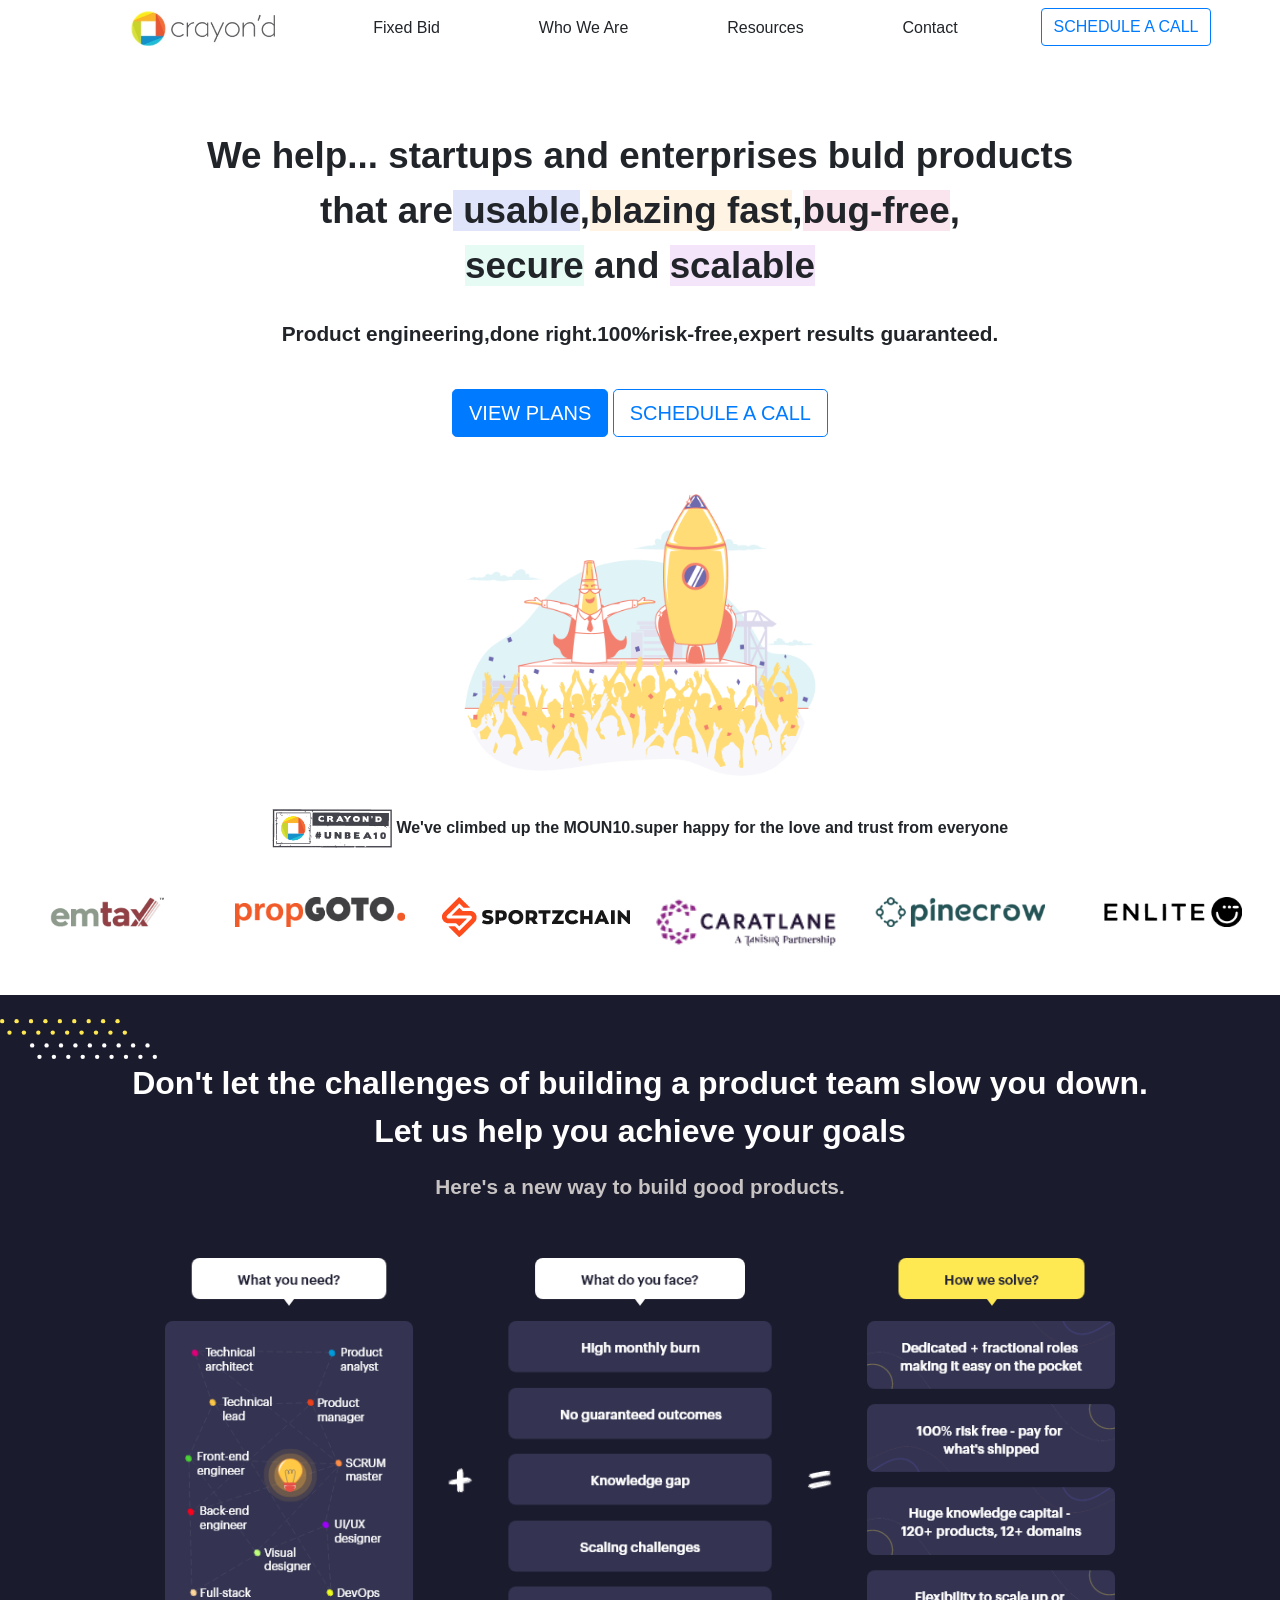
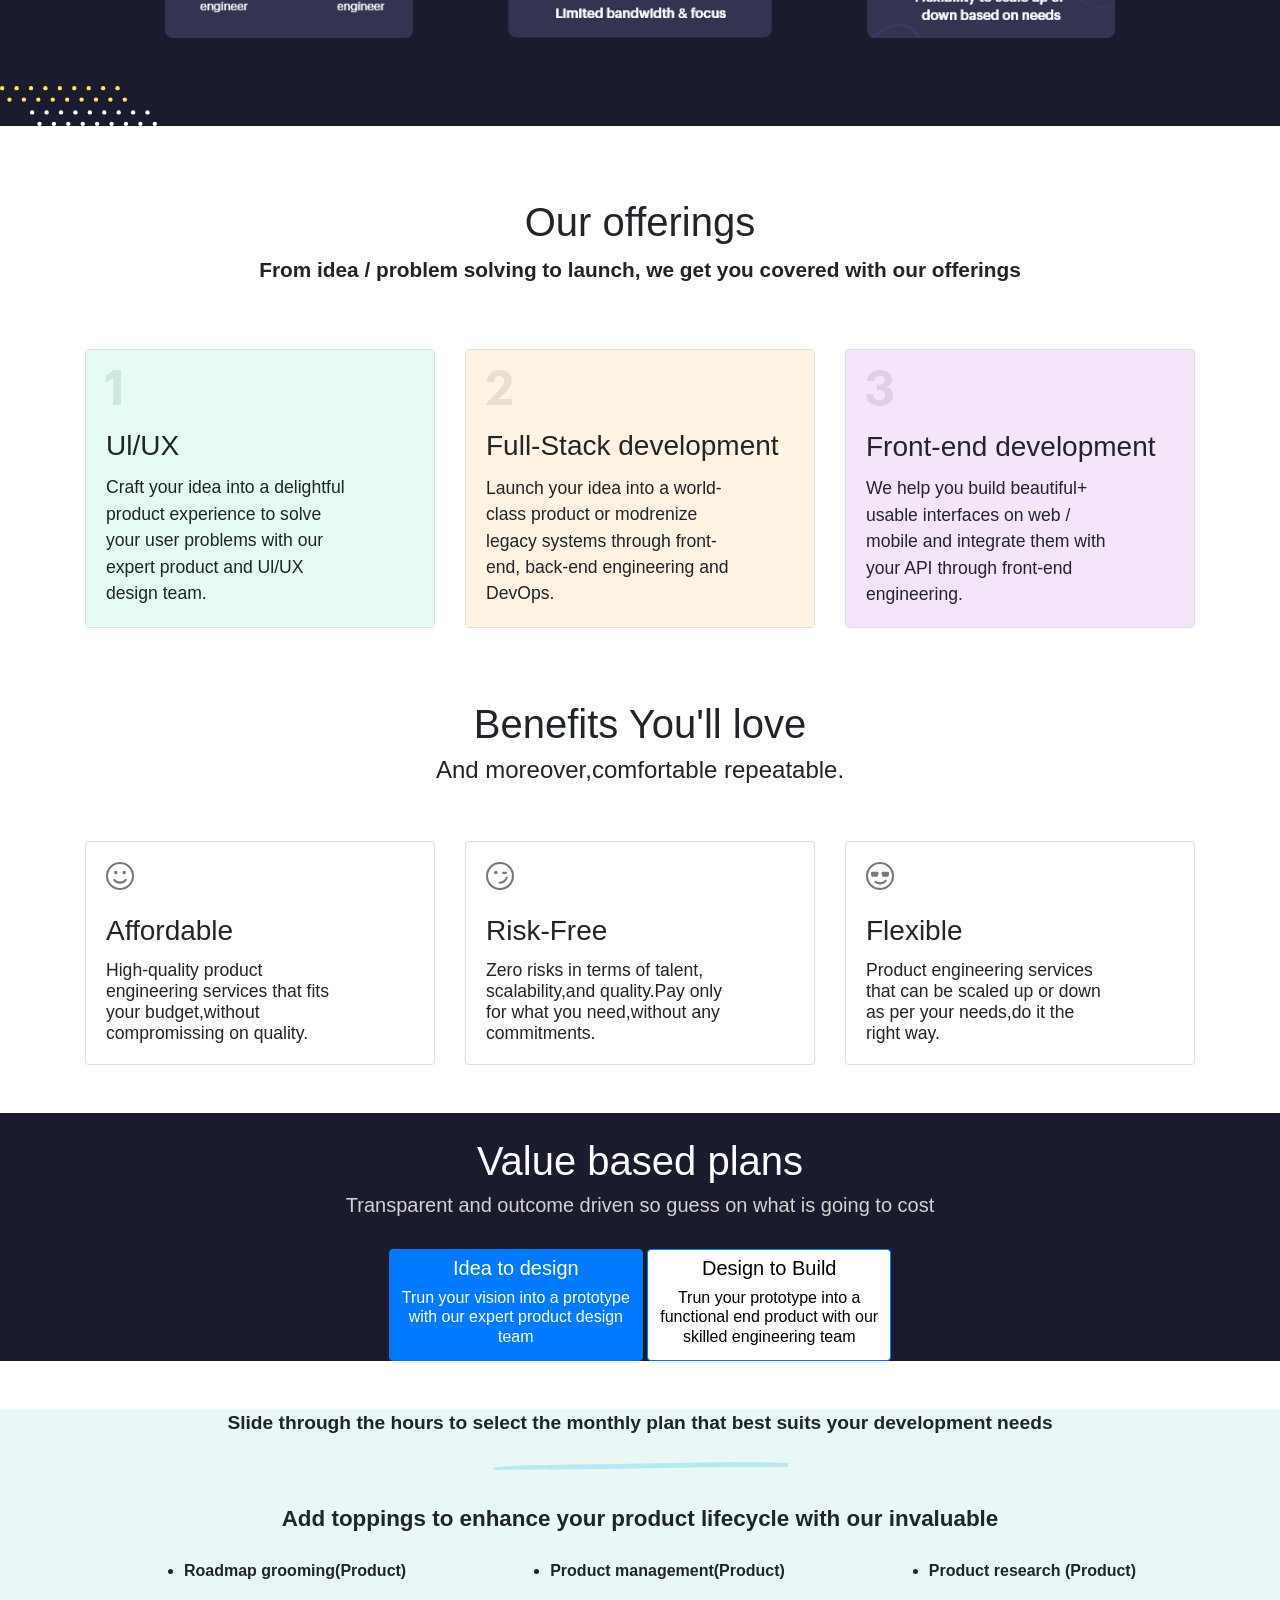
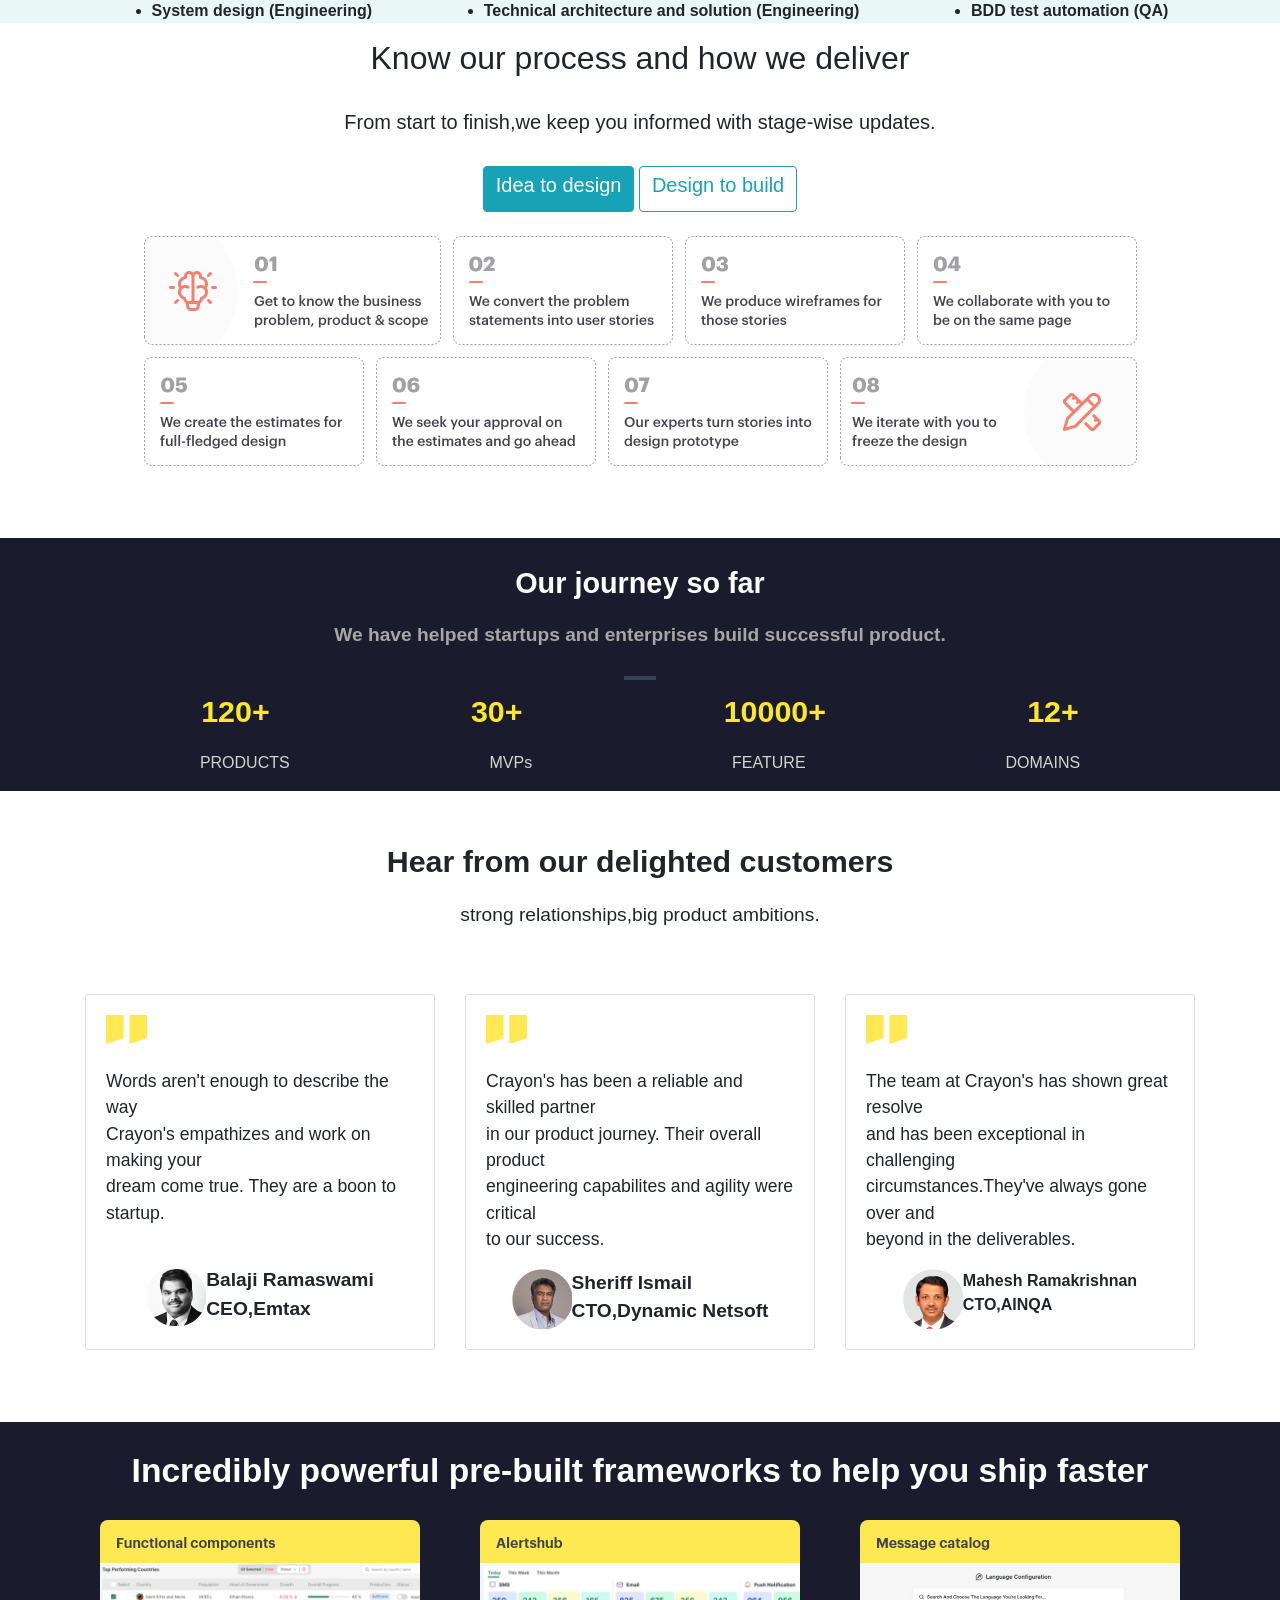
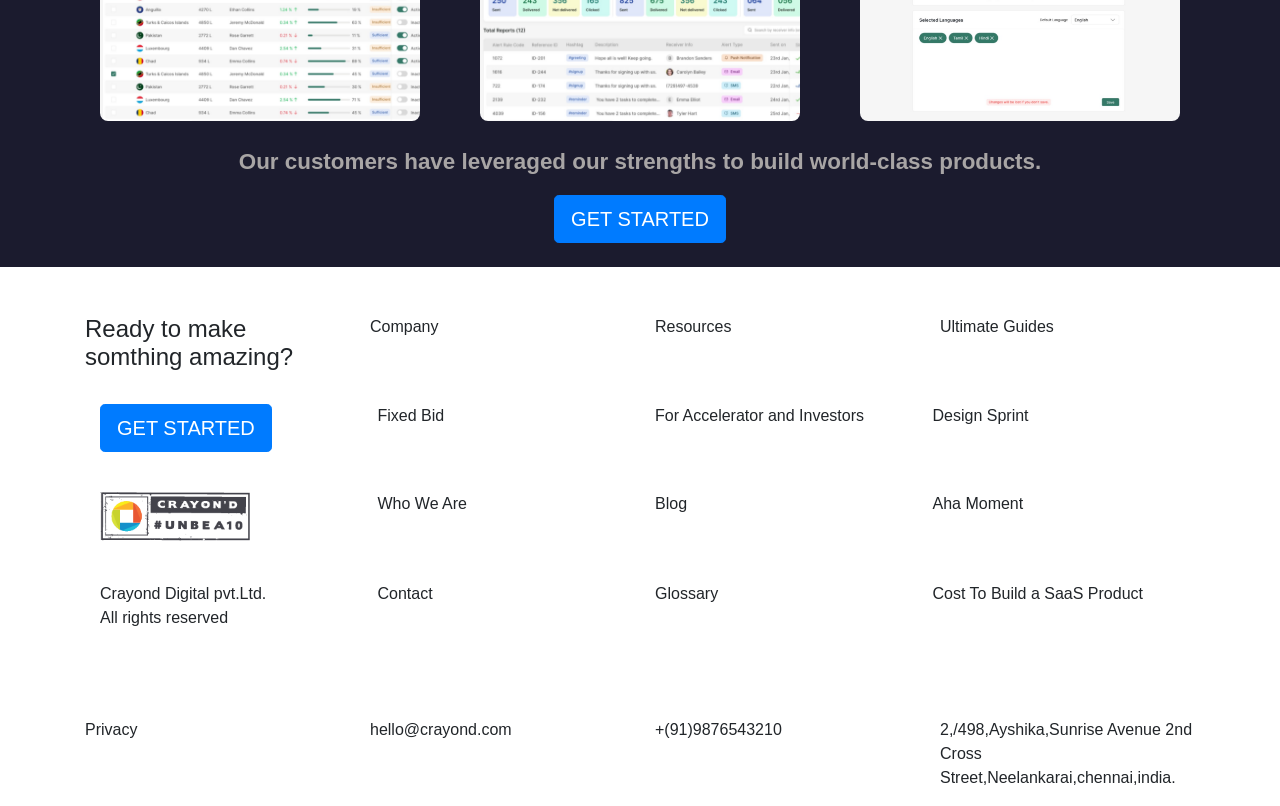
<file: index.html>
<!doctype html>
<html>
	<head>
		<title> crayond 2 </title>
		<link rel="stylesheet" href="css/crayond.css">
		<link rel="stylesheet" href="css/bootstrap.css">
	</head>
	<body>
	<div class="container" style="padding:1">
	<div class="col-xs-12 col-sm-12 col-md-12 col-lg-12">
	
			<div class="container">
			
				<nav class="navbar navbar-expand-lg navbar-light"><img src="./images/logo-crayond2.jpg" height="35px">
	
				<div class="col-sm-12 col-md-12 col-lg-12 col-xl-12 col-xs-12 menu">
					<nav class="contant">
				<nav class="nav-item">	
					<a class="nav-link active">Fixed Bid</a>
				</nav>
	
				<nav class="nav-item">
					<a class="nav-link">Who We Are</a>
				</nav>
	
				<nav class="nav-item">
					<a class="nav-link">Resources</a>
				</nav>
	
				<nav class="nav-item">
					<a class="nav-link">Contact</a>
				</nav>
				<div class="nav-item">
					<button type="button" class="btn btn-outline-primary">SCHEDULE A CALL</button>
				</div>
				</div>
				</nav>
			</div>
			</nav>
			</div>
			</div>
			<br><br><br>
	
			<div class="text-center">
				<P class="title">We help... startups and enterprises buld products<br>
				that are<span style="background-color:#E0E4FA"> usable</span>,<span style="background-color:#FFF3E4">blazing fast</span>,<span style="background-color:#FAE5EF">bug-free</span>,<br>
				<span style="background-color:#E5FBF3">secure</span> and <span style="background-color:#f5e5fb">scalable</span>
				</P><br>
				
				<p class="line"> Product engineering,done right.100%risk-free,expert results guaranteed.</p>
				</div><br>
				
		<div class="text-center">
				<button type="button" class="btn btn-primary btn-lg">VIEW PLANS</button>
				<button type="button" class="btn btn-outline-primary btn-lg">SCHEDULE A CALL</button>
		</div><br><br>
		
		<div class="text-center">
			<img src="./images/(A)-Products-Customer-Love.png" height="300px">
		</div><br>
			
		<div class="text-center">
			<img src="./images/unbea10.png" height="40px">
			<b>We've climbed up the MOUN10.super happy for the love and trust from everyone</b>
		</div><br><br>
		
		<div class="col-xs-12 col-sm-12 col-md-12 col-lg-12">
			<div class="text-center">
			<div class="row">
			<div class="col-2"><img src="./images/4_emtax.png" height="30px"></div>
			<div class="col-2"><img src="./images/2_propgoto.png" height="30px"></div>
			<div class="col-2"><img src="./images/8_sprotzchain.png" height="40px"></div>
			<div class="col-2"><img src="./images/5_caratlane.png" height="50px"></div>
			<div class="col-2"><img src="./images/16_pinecrow.png" height="30px"></div>
			<div class="col-2"><img src="./images/21_enlite_U.png" height="30px"></div>
			</div>
			</div>
		</div><br><br>
		
		<div class="head" style="background-color:#1b1b2e"><br>
		<img src="./images/rightDoted.svg">
		<div class="text-center">
			<p class="size" style="color:white">Don't let the challenges of building a product team slow you down.<br>
			Let us help you achieve your goals
			</p>
			<p class="font" style="color:#c7c3c3">Here's a new way to build good products.<p>
		<br>
		
		<div class="text-center">
			<img src="./images/Second_Section _Image_Web.png" height="380px">
			</div><br><br>
			</div><img src="./images/leftDoted.svg">
		</div>
		<br><br><br>
		
		
		<div class="text-center">
			<h1>Our offerings</h1>
			<p class="font2">From idea / problem solving to launch, we get you covered with our offerings </p>
		</div><br><br>
		
		
	<div class="container">
	<div class="row">
  <div class="col-4">
    <div class="card h-100">
      <div class="card-body" style="background-color:#E5FBF3">
	  <img src="./images/1.svg"><br><br>
        <h3 class="card-title">Ul/UX</h3>
        <p class="card-text">Craft your idea into a delightful<br>		
		product experience to solve<br>
		your user problems with our<br>
		expert product and Ul/UX<br>
		design team.</p>
      </div>
    </div>
  </div>
  <div class="col-4">
    <div class="card h-100">
      <div class="card-body" style="background-color:#FFF3E4">
	  <img src="./images/2.svg"><br><br>
        <h3 class="card-title">Full-Stack development</h3>
        <p class="card-text">Launch your idea into a world-<br>
		class product or modrenize<br>
		legacy systems through front-<br>
		end, back-end engineering and<br>
		DevOps.</p>
      </div>
    </div>
  </div>
  <div class="col-4">
    <div class="card h-100">
      <div class="card-body" style="background-color:#F5E5FB">
	  <img src="./images/3.svg"><br><br>
        <h3 class="card-title">Front-end development</h3>
        <p class="card-text">We help you build beautiful+<br>
		usable interfaces on web /<br>
		mobile and integrate them with<br>
		your API through front-end<br>
		engineering.</p>
      </div>
    </div>
  </div>
  </div>
</div><br><br><br>
			
		
	<div class="container" style="padding-0">	
	<div class="text-center">
		<h1>Benefits You'll love<h1>
		<h4>And moreover,comfortable repeatable.<h4>
	</div>
	</div>
	<br><br>
		
		
	<div class="container">
	<div class="row">
  <div class="col-4">
    <div class="card h-100">
      <div class="card-body">
	  <img src="./images/happyIcon.svg"><br><br>
        <h3 class="card-title">Affordable</h3>
        <h6 class="card-text">High-quality product<br>
		engineering services that fits<br>
		your budget,without<br>	
		compromissing on quality.</h6>
      </div>
    </div>
  </div>
  <div class="col-4">
    <div class="card h-100">
      <div class="card-body">
	  <img src="./images/winkIcon.svg"><br><br>
        <h3 class="card-title">Risk-Free</h3>
        <h6 class="card-text">Zero risks in terms of talent,<br>
		scalability,and quality.Pay only<br>
		for what you need,without any<br>
		commitments.</h6>
      </div>
    </div>
  </div>
  <div class="col-4">
    <div class="card h-100">
      <div class="card-body">
	  <img src="./images/coolIcon.svg"><br><br>
        <h3 class="card-title">Flexible</h3>
        <h6 class="card-text">Product engineering services<br>
		that can be scaled up or down<br>
		as per your needs,do it the<br>
		right way.</h6>
      </div>
    </div>
  </div>
  </div>
  </div>
  <br><br>
  
  
  <div class="box" style="background-color:#1b1b2e"><br>
  <div class="text-center">
	<h1 style="color:white"> Value based plans</h1>
	<h5 style="color:LightGray"> Transparent and outcome driven so guess on what is going to cost</h5><br>
	
	<div class="text-center">
		<div class="btn btn-primary">
		<h5>Idea to design</h5>
		<h6>Trun your vision into a prototype<br>
		with our expert product design<br>
		team</h6>
		</div>
		
		<div class="btn btn-outline-primary" style="background-color:white">
		<h5 style="color:black">Design to Build</h5>
		<h6 style="color:black">Trun your prototype into a <br>
		functional end product with our <br>
		skilled engineering team
		</h6>
		</div>
	
	</div>
  </div>
  </div>
  <br><br>
  
  
	<div class="text-center" style="background-color:#e9f7f7">
		<p class="text2">Slide through the hours to select the monthly plan that best suits your development needs</p>
		<img src="./images/titleBottom.svg"><br><br>
	
	
		<div class="text3" style="background-color:e9f7f7">Add toppings to enhance your product lifecycle with our invaluable </div><br>
			<ul class="text4">
				<li>Roadmap grooming(Product)</li>
				<li>Product management(Product)</li>
				<li>Product research (Product)</li>
			</ul>
			
			<ul class="text5">
				<li>System design (Engineering)</li>
				<li>Technical architecture and solution (Engineering)</li>
				<li>BDD test automation (QA)</li>
			</ul>
	</div>
			

	<div class="text-center">
		<h2> Know our process and how we deliver </h2><br>
		<h5> From start to finish,we keep you informed with stage-wise updates.</h5><br>
		<div class="btn btn-info">
			<h5>Idea to design<h5>
		</div>
		<div class="btn btn-outline-info">
			<h5>Design to build<h5>
		</div><br><br>
		
		<div class="text-center">
			<img src="./images/Idea_to_Design.png" height="230px">
		</div>
	</div><br><br><br>
	
	
	<div class="heading" style="background-color:#1b1b2e"><br>
		<div class="text-center">
			<p class="head1" style="color:white">Our journey so far</p>
			<p class="head2" style="color:#a8a5a5">We have helped startups and enterprises build successful product.</p>
			<img src="./images/images.jpg" height="4px">
		</div>
			
			<div class="head3">
				<p style="color:#fae828"> 120+</p>
				<p style="color:#fae828"> 30+</p>
				<p style="color:#fae828"> 10000+</p>
				<p style="color:#fae828"> 12+</p>
			</div>
			
			<div class="head4">
				<p style="color:#d4d3cd">PRODUCTS</p>
				<p style="color:#d4d3cd">MVPs</p>
				<p style="color:#d4d3cd">FEATURE</p>
				<p style="color:#d4d3cd">DOMAINS</p>
			</div>
	</div><br><br>
	
	
	<div class="text-center">
		<p class="line2">Hear from our delighted customers</p>
		<p class="line3">strong relationships,big product ambitions.</p>
	</div><br><br>
	
	
	<div class="container">
		<div class="row">
			<div class="col-4">
				<div class="card h-100">
				<div class="card-body">
				<img src="./images/vector-our-customers-card.svg"><br><br>
				<p class="card-text">Words aren't enough to describe the way<br>		
				Crayon's empathizes and work on making your<br>
				dream come true. They are a boon to startup.<br></p><br>
				<div class="image1"><img src="./images/Emtax-Ceo-Balaji.png">Balaji Ramaswami<br>
				CEO,Emtax
				</div>
				</div>
				</div>
			</div>
			
			<div class="col-4">
				<div class="card h-100">
				<div class="card-body">
				<img src="./images/vector-our-customers-card.svg"><br><br>
				<p class="card-text">Crayon's has been a reliable and skilled partner<br>		
				in our product journey. Their overall product<br>
				engineering capabilites and agility were critical<br>
				to our success.<br></p>
				<div class="image2"><img src="./images/Pa-Ceo- Sheriff.png">Sheriff Ismail<br>
				CTO,Dynamic Netsoft
				</div>
				</div>
				</div>
			</div>
			
			<div class="col-4">
				<div class="card h-100">
				<div class="card-body">
				<img src="./images/vector-our-customers-card.svg"><br><br>
				<p class="card-text">The team at Crayon's has shown great resolve<br>		
				and has been exceptional in challenging<br>
				circumstances.They've always gone over and<br>
				beyond in the deliverables.<br></p>
				<div class="image3"><img src="./images/TCare-Mahesh.png">Mahesh Ramakrishnan<br>
				CTO,AINQA</div>
				</div>
				</div>
			</div>
		</div>
	</div><br><br><br>
	
	
	<div class="text-center" style="background-color:#1b1b2e"><br>
		<div class="image4" style="color:white">Incredibly powerful pre-built frameworks to help you ship faster</div><br>
	
	<div class="container">
		<div class="row">
			<div class="col-4"><img src="./images/01.png"></div>
			<div class="col-4"><img src="./images/02.png"></div>
			<div class="col-4"><img src="./images/03.png"></div>
			
		</div>
	</div><br>
		
		<div class="text-center">
			<p class="footer2" style="color:#a8a5a5"> Our customers have leveraged our strengths to build world-class products.</p>
		</div>
		<button type="button" class="btn btn-primary btn-lg">GET STARTED</button><br><br>
		</div><br><br>
	

	<div class="container">
		<div class="row">
			<h4 class="col-3">Ready to make<br> somthing amazing?</h4>
			<p class="col-3">Company</p>
			<p class="col-3">Resources</p>
			<p class="col-3">Ultimate Guides</p>
		</div><br>
		
		<div class="container">
		<div class="row">
			<p class="col-3"><button type="button" class="btn btn-primary btn-lg">GET STARTED</button></p>
			<p class="col-3">Fixed Bid </p>
			<p class="col-3">For Accelerator and Investors</p>
			<p class="col-3">Design Sprint</p>
		</div>
		</div><br>
		
		<div class="container">
		<div class="row">
			<p class="col-3"><img src="./images/unbea10.png" height="50px"></p>
			<p class="col-3">Who We Are </p>
			<p class="col-3">Blog</p>
			<p class="col-3">Aha Moment</p>
		</div>
		</div><br>
		
		<div class="container">
		<div class="row">
			<p class="col-3">Crayond Digital pvt.Ltd.<br>All rights reserved</p>
			<p class="col-3">Contact </p>
			<p class="col-3">Glossary</p>
			<p class="col-3">Cost To Build a SaaS Product</p>
		</div>
		</div>
		</div><br><br><br>
	
	
	<div class="container">
			<div class="row">
				<p class="col-3">Privacy</p>
				<p class="col-3">hello@crayond.com</p>
				<p class="col-3">+(91)9876543210</p>
				<p class="col-3">2,/498,Ayshika,Sunrise Avenue 2nd<br>
				Cross Street,Neelankarai,chennai,india.</p>
			</div>
		</div>	
		
	
	</body>
	
</html>
</file>
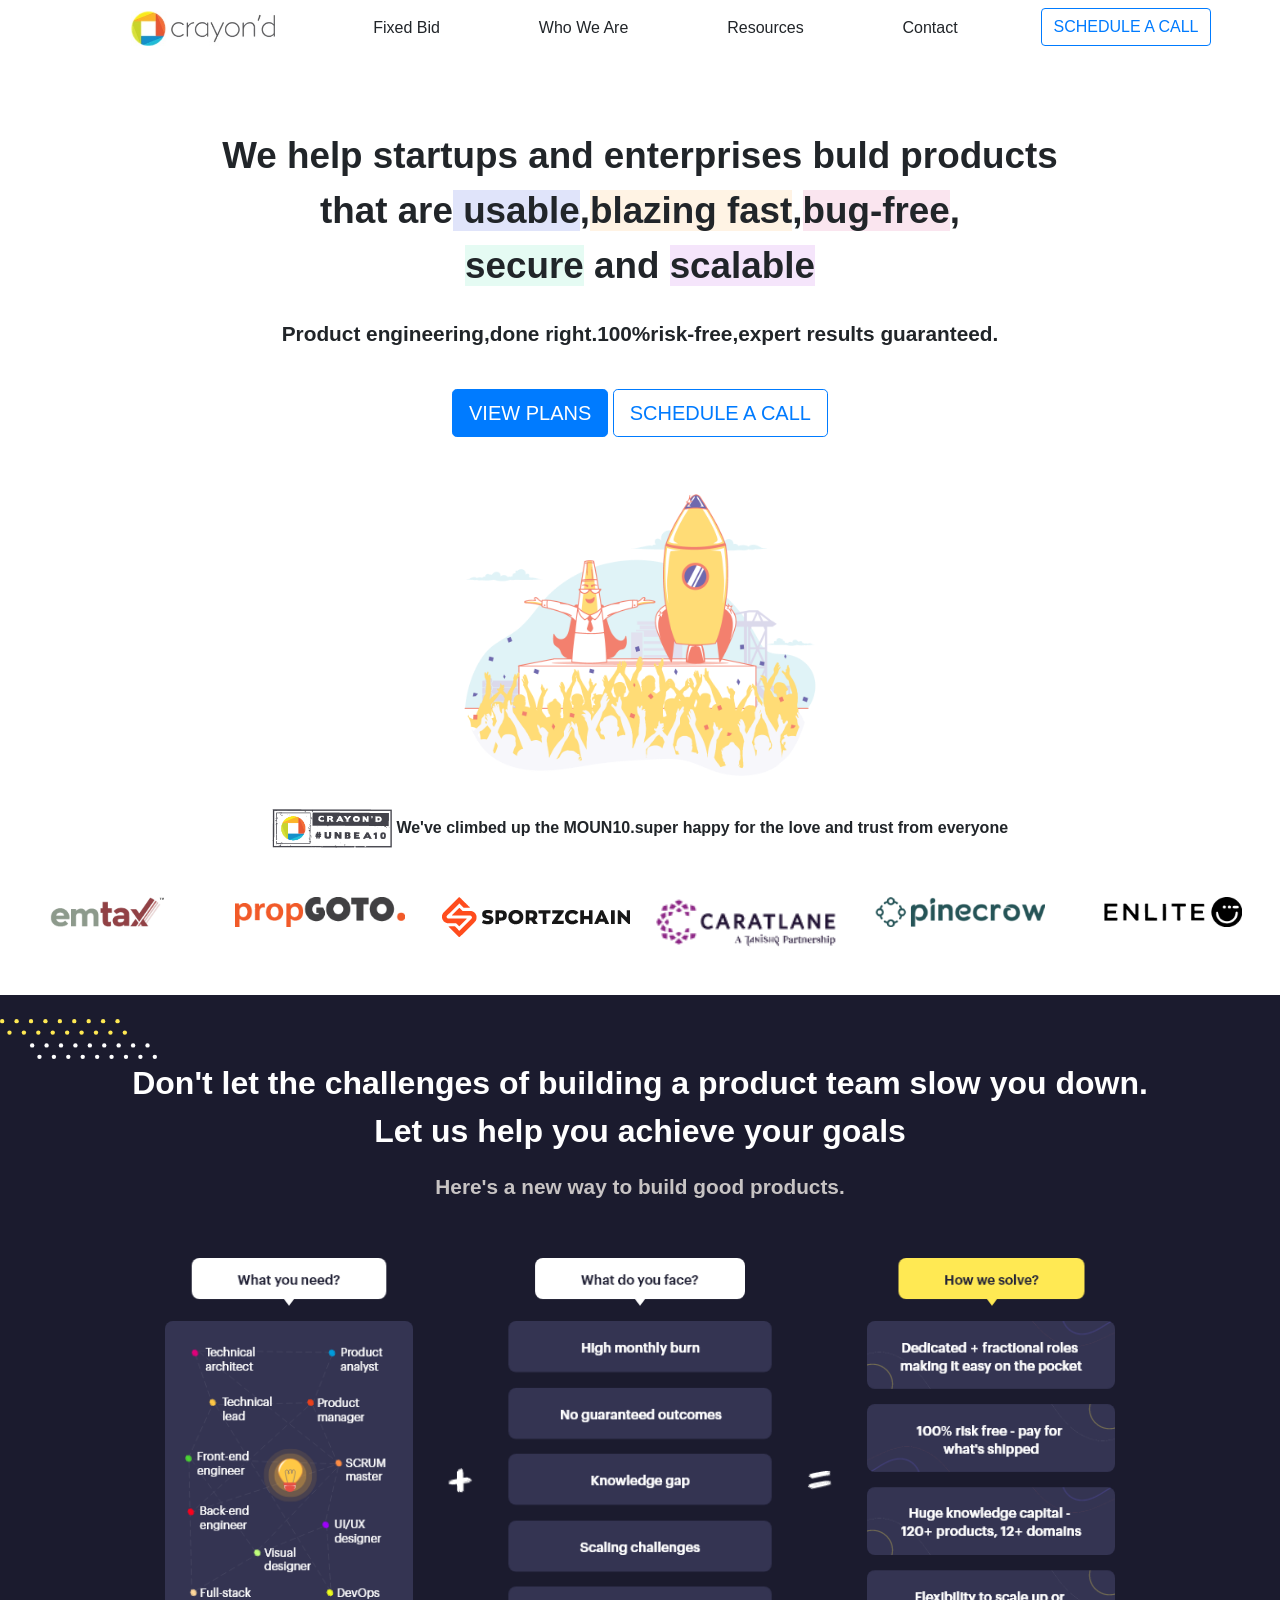
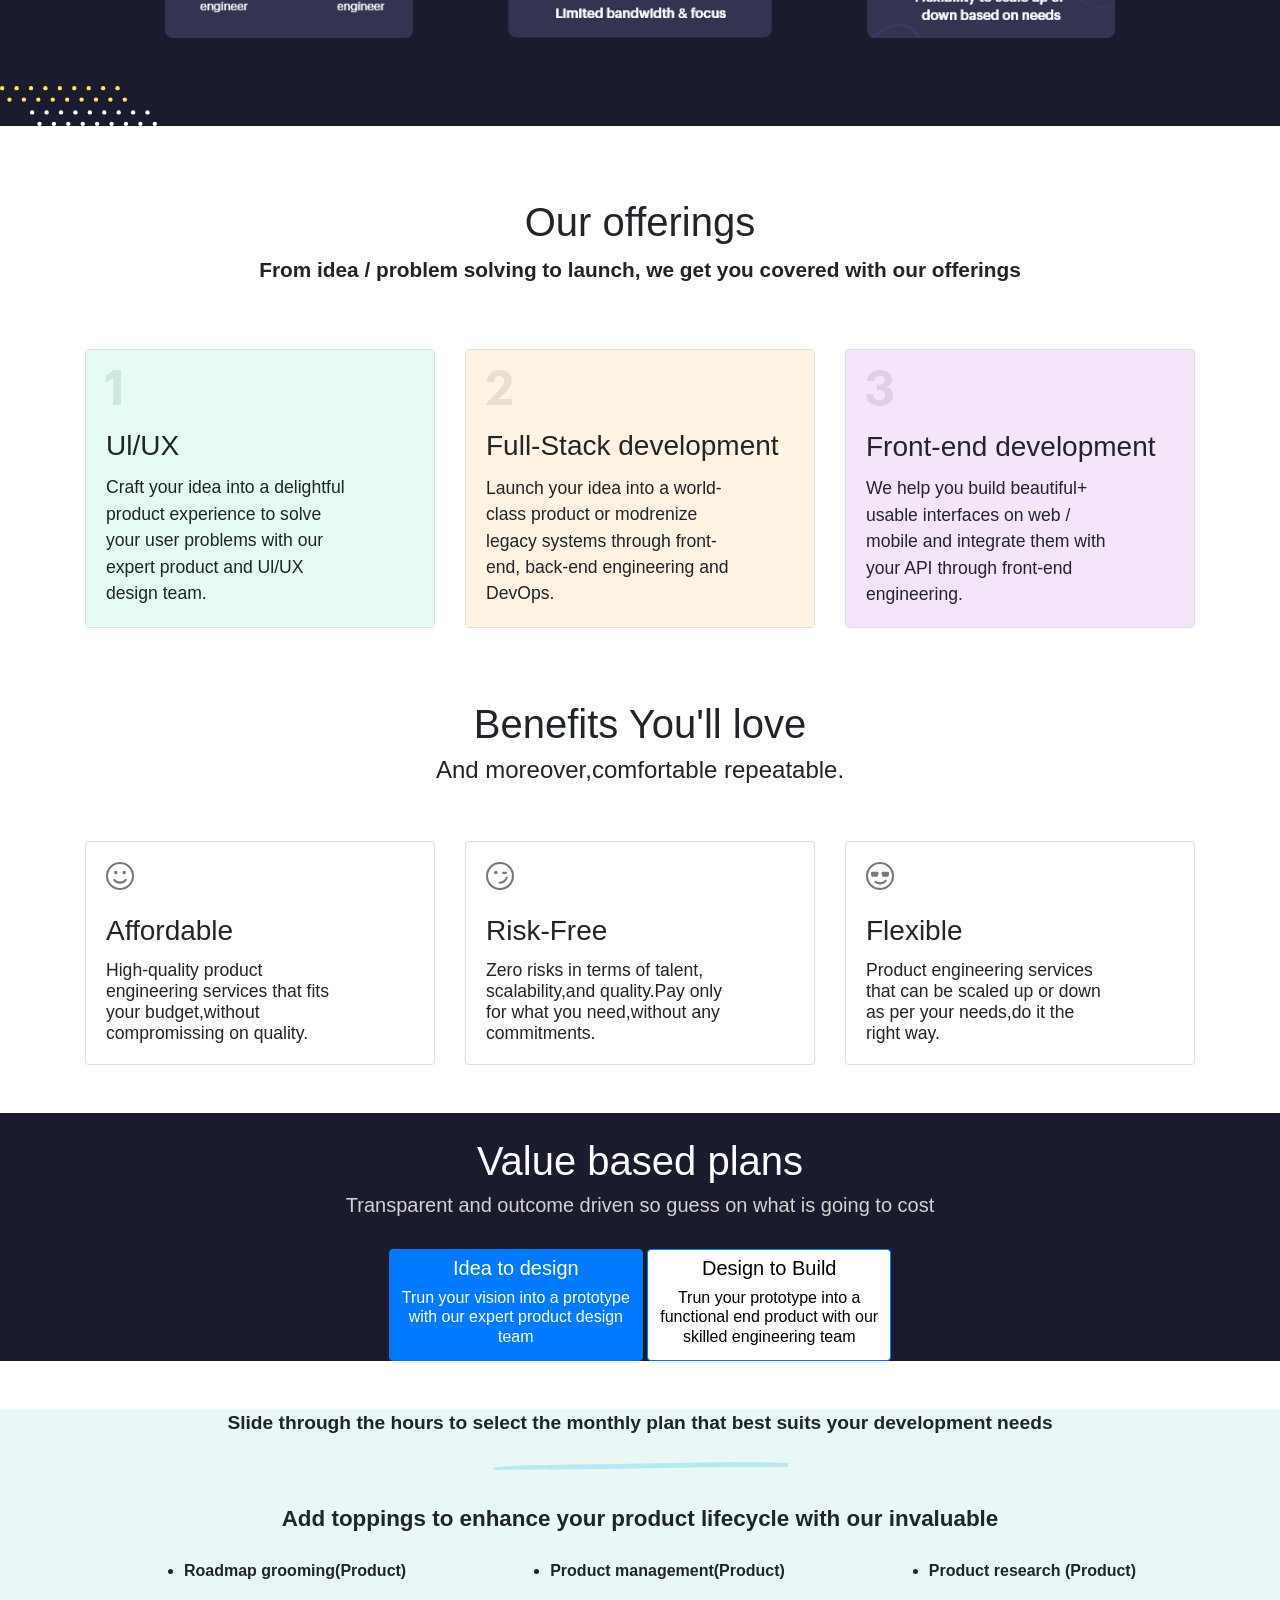
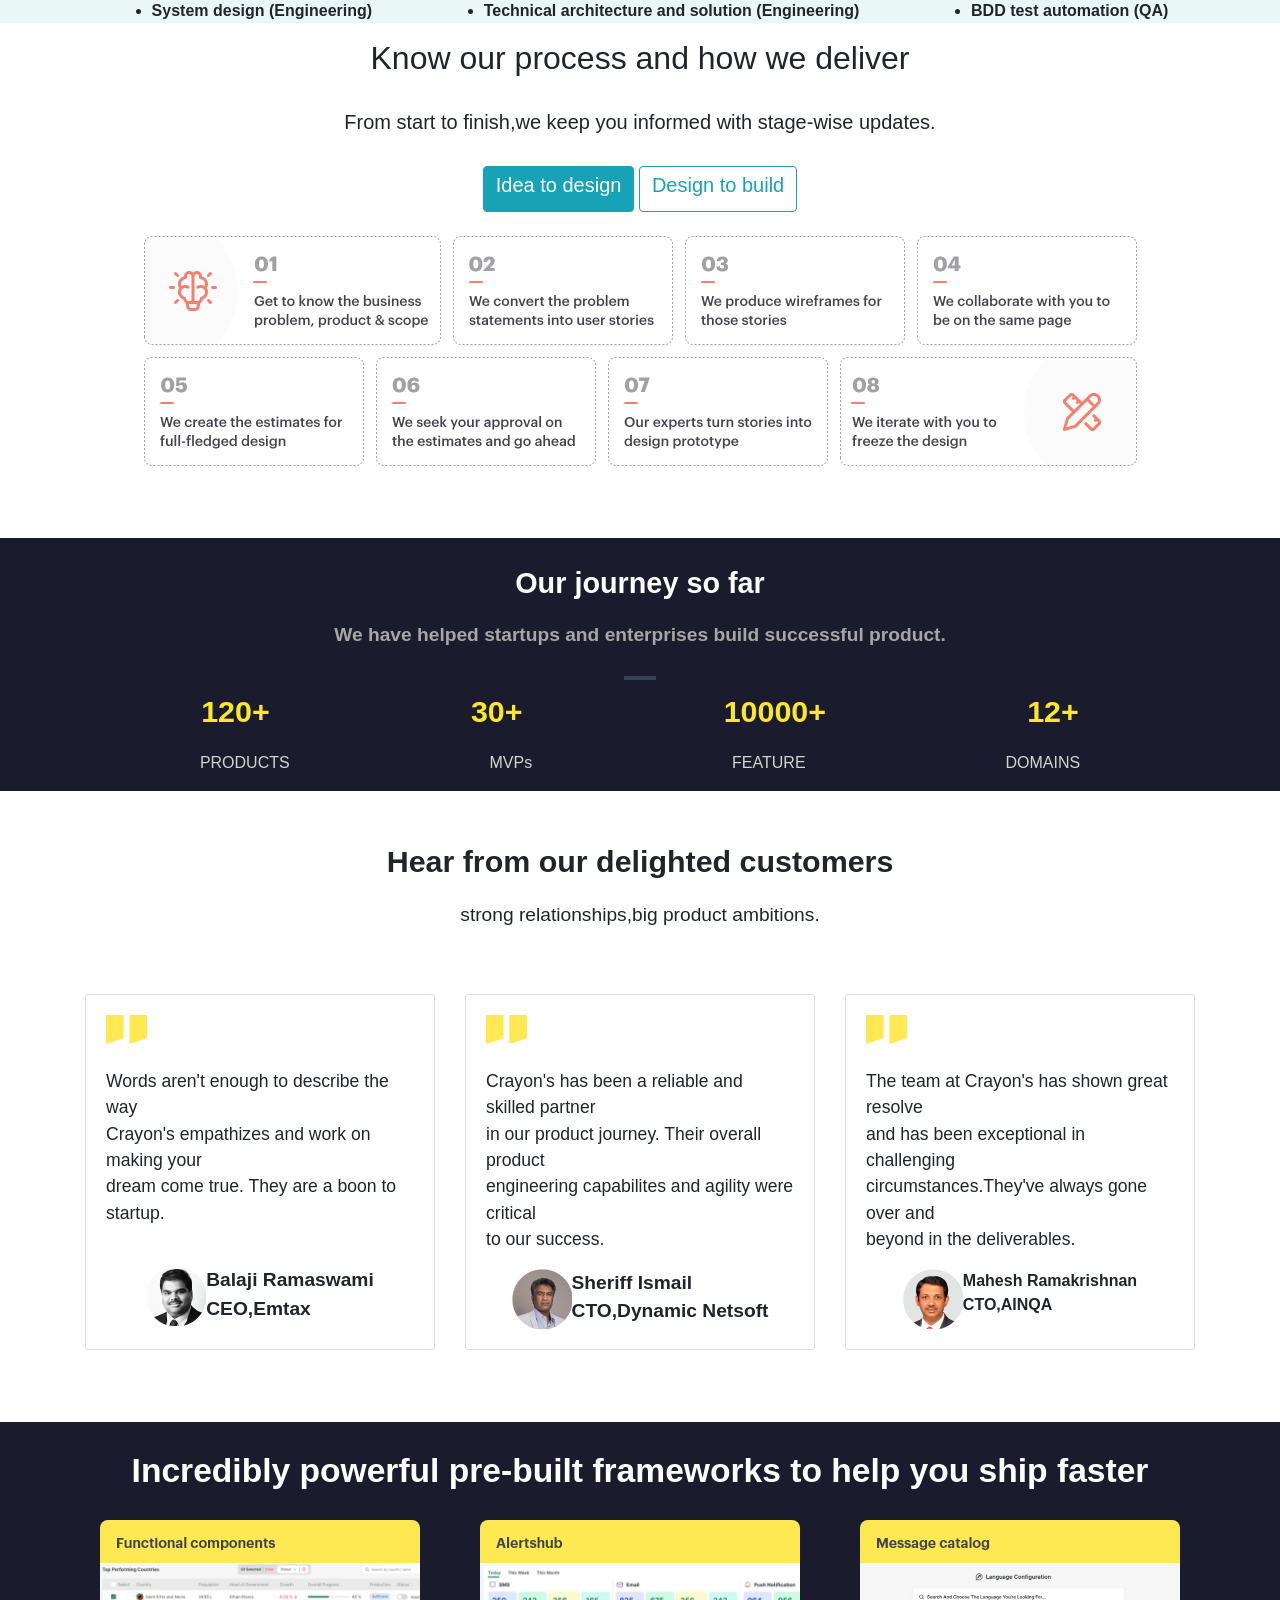
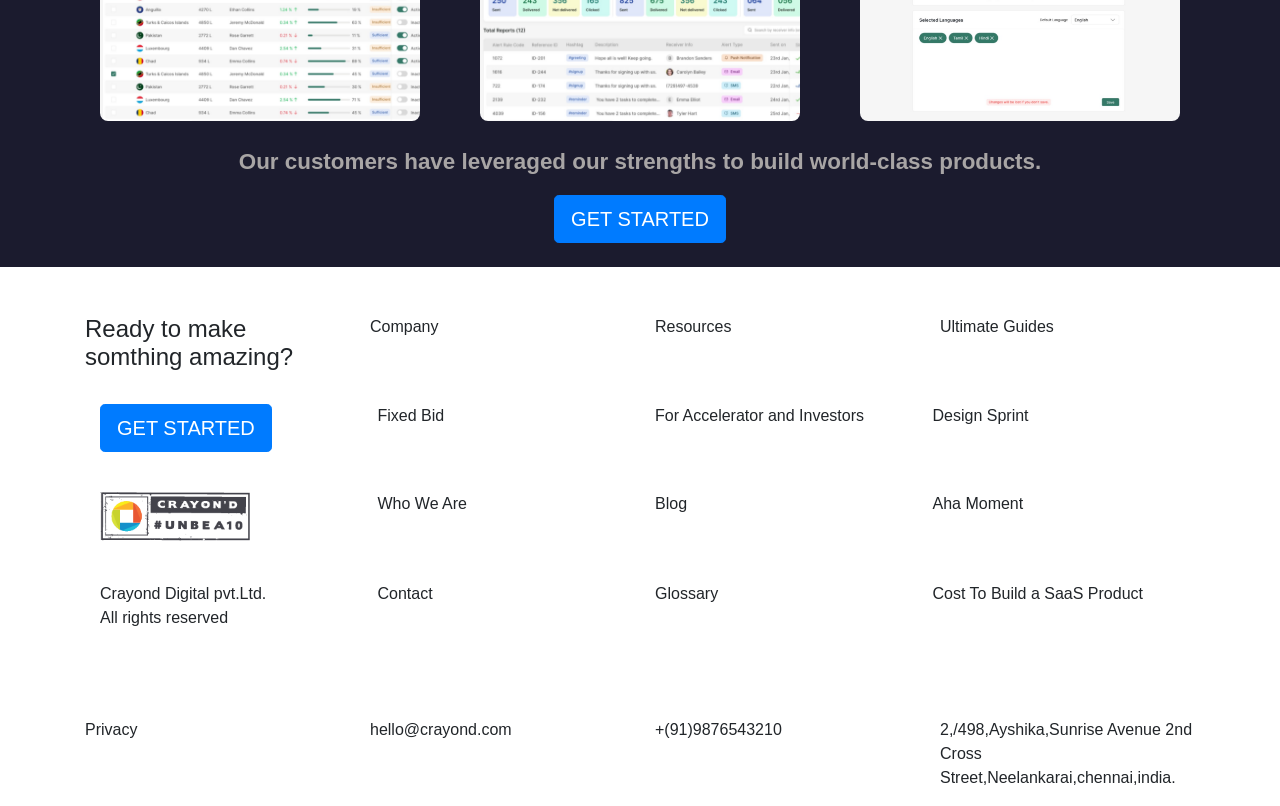
<file: crayond.html>
<!doctype html>
<html>
	<head>
		<title> crayond 2 </title>
		<link rel="stylesheet" href="css/crayond.css">
		<link rel="stylesheet" href="css/bootstrap.css">
	</head>
	<body>
	<div class="container" style="padding:1">
	<div class="col-xs-12 col-sm-12 col-md-12 col-lg-12">
	
			<div class="container">
			
				<nav class="navbar navbar-expand-lg navbar-light"><img src="./images/logo-crayond2.jpg" height="35px">
	
				<div class="col-sm-12 col-md-12 col-lg-12 col-xl-12 col-xs-12 menu">
					<nav class="contant">
				<nav class="nav-item">	
					<a class="nav-link active">Fixed Bid</a>
				</nav>
	
				<nav class="nav-item">
					<a class="nav-link">Who We Are</a>
				</nav>
	
				<nav class="nav-item">
					<a class="nav-link">Resources</a>
				</nav>
	
				<nav class="nav-item">
					<a class="nav-link">Contact</a>
				</nav>
				<div class="nav-item">
					<button type="button" class="btn btn-outline-primary">SCHEDULE A CALL</button>
				</div>
				</div>
				</nav>
			</div>
			</nav>
			</div>
			</div>
			<br><br><br>
	
			<div class="text-center">
				<P class="title">We help startups and enterprises buld products<br>
				that are<span style="background-color:#E0E4FA"> usable</span>,<span style="background-color:#FFF3E4">blazing fast</span>,<span style="background-color:#FAE5EF">bug-free</span>,<br>
				<span style="background-color:#E5FBF3">secure</span> and <span style="background-color:#f5e5fb">scalable</span>
				</P><br>
				
				<p class="line"> Product engineering,done right.100%risk-free,expert results guaranteed.</p>
				</div><br>
				
		<div class="text-center">
				<button type="button" class="btn btn-primary btn-lg">VIEW PLANS</button>
				<button type="button" class="btn btn-outline-primary btn-lg">SCHEDULE A CALL</button>
		</div><br><br>
		
		<div class="text-center">
			<img src="./images/(A)-Products-Customer-Love.png" height="300px">
		</div><br>
			
		<div class="text-center">
			<img src="./images/unbea10.png" height="40px">
			<b>We've climbed up the MOUN10.super happy for the love and trust from everyone</b>
		</div><br><br>
		
		<div class="col-xs-12 col-sm-12 col-md-12 col-lg-12">
			<div class="text-center">
			<div class="row">
			<div class="col-2"><img src="./images/4_emtax.png" height="30px"></div>
			<div class="col-2"><img src="./images/2_propgoto.png" height="30px"></div>
			<div class="col-2"><img src="./images/8_sprotzchain.png" height="40px"></div>
			<div class="col-2"><img src="./images/5_caratlane.png" height="50px"></div>
			<div class="col-2"><img src="./images/16_pinecrow.png" height="30px"></div>
			<div class="col-2"><img src="./images/21_enlite_U.png" height="30px"></div>
			</div>
			</div>
		</div><br><br>
		
		<div class="head" style="background-color:#1b1b2e"><br>
		<img src="./images/rightDoted.svg">
		<div class="text-center">
			<p class="size" style="color:white">Don't let the challenges of building a product team slow you down.<br>
			Let us help you achieve your goals
			</p>
			<p class="font" style="color:#c7c3c3">Here's a new way to build good products.<p>
		<br>
		
		<div class="text-center">
			<img src="./images/Second_Section _Image_Web.png" height="380px">
			</div><br><br>
			</div><img src="./images/leftDoted.svg">
		</div>
		<br><br><br>
		
		
		<div class="text-center">
			<h1>Our offerings</h1>
			<p class="font2">From idea / problem solving to launch, we get you covered with our offerings </p>
		</div><br><br>
		
		
	<div class="container">
	<div class="row">
  <div class="col-4">
    <div class="card h-100">
      <div class="card-body" style="background-color:#E5FBF3">
	  <img src="./images/1.svg"><br><br>
        <h3 class="card-title">Ul/UX</h3>
        <p class="card-text">Craft your idea into a delightful<br>		
		product experience to solve<br>
		your user problems with our<br>
		expert product and Ul/UX<br>
		design team.</p>
      </div>
    </div>
  </div>
  <div class="col-4">
    <div class="card h-100">
      <div class="card-body" style="background-color:#FFF3E4">
	  <img src="./images/2.svg"><br><br>
        <h3 class="card-title">Full-Stack development</h3>
        <p class="card-text">Launch your idea into a world-<br>
		class product or modrenize<br>
		legacy systems through front-<br>
		end, back-end engineering and<br>
		DevOps.</p>
      </div>
    </div>
  </div>
  <div class="col-4">
    <div class="card h-100">
      <div class="card-body" style="background-color:#F5E5FB">
	  <img src="./images/3.svg"><br><br>
        <h3 class="card-title">Front-end development</h3>
        <p class="card-text">We help you build beautiful+<br>
		usable interfaces on web /<br>
		mobile and integrate them with<br>
		your API through front-end<br>
		engineering.</p>
      </div>
    </div>
  </div>
  </div>
</div><br><br><br>
			
		
	<div class="container" style="padding-0">	
	<div class="text-center">
		<h1>Benefits You'll love<h1>
		<h4>And moreover,comfortable repeatable.<h4>
	</div>
	</div>
	<br><br>
		
		
	<div class="container">
	<div class="row">
  <div class="col-4">
    <div class="card h-100">
      <div class="card-body">
	  <img src="./images/happyIcon.svg"><br><br>
        <h3 class="card-title">Affordable</h3>
        <h6 class="card-text">High-quality product<br>
		engineering services that fits<br>
		your budget,without<br>	
		compromissing on quality.</h6>
      </div>
    </div>
  </div>
  <div class="col-4">
    <div class="card h-100">
      <div class="card-body">
	  <img src="./images/winkIcon.svg"><br><br>
        <h3 class="card-title">Risk-Free</h3>
        <h6 class="card-text">Zero risks in terms of talent,<br>
		scalability,and quality.Pay only<br>
		for what you need,without any<br>
		commitments.</h6>
      </div>
    </div>
  </div>
  <div class="col-4">
    <div class="card h-100">
      <div class="card-body">
	  <img src="./images/coolIcon.svg"><br><br>
        <h3 class="card-title">Flexible</h3>
        <h6 class="card-text">Product engineering services<br>
		that can be scaled up or down<br>
		as per your needs,do it the<br>
		right way.</h6>
      </div>
    </div>
  </div>
  </div>
  </div>
  <br><br>
  
  
  <div class="box" style="background-color:#1b1b2e"><br>
  <div class="text-center">
	<h1 style="color:white"> Value based plans</h1>
	<h5 style="color:LightGray"> Transparent and outcome driven so guess on what is going to cost</h5><br>
	
	<div class="text-center">
		<div class="btn btn-primary">
		<h5>Idea to design</h5>
		<h6>Trun your vision into a prototype<br>
		with our expert product design<br>
		team</h6>
		</div>
		
		<div class="btn btn-outline-primary" style="background-color:white">
		<h5 style="color:black">Design to Build</h5>
		<h6 style="color:black">Trun your prototype into a <br>
		functional end product with our <br>
		skilled engineering team
		</h6>
		</div>
	
	</div>
  </div>
  </div>
  <br><br>
  
  
	<div class="text-center" style="background-color:#e9f7f7">
		<p class="text2">Slide through the hours to select the monthly plan that best suits your development needs</p>
		<img src="./images/titleBottom.svg"><br><br>
	
	
		<div class="text3" style="background-color:e9f7f7">Add toppings to enhance your product lifecycle with our invaluable </div><br>
			<ul class="text4">
				<li>Roadmap grooming(Product)</li>
				<li>Product management(Product)</li>
				<li>Product research (Product)</li>
			</ul>
			
			<ul class="text5">
				<li>System design (Engineering)</li>
				<li>Technical architecture and solution (Engineering)</li>
				<li>BDD test automation (QA)</li>
			</ul>
	</div>
			

	<div class="text-center">
		<h2> Know our process and how we deliver </h2><br>
		<h5> From start to finish,we keep you informed with stage-wise updates.</h5><br>
		<div class="btn btn-info">
			<h5>Idea to design<h5>
		</div>
		<div class="btn btn-outline-info">
			<h5>Design to build<h5>
		</div><br><br>
		
		<div class="text-center">
			<img src="./images/Idea_to_Design.png" height="230px">
		</div>
	</div><br><br><br>
	
	
	<div class="heading" style="background-color:#1b1b2e"><br>
		<div class="text-center">
			<p class="head1" style="color:white">Our journey so far</p>
			<p class="head2" style="color:#a8a5a5">We have helped startups and enterprises build successful product.</p>
			<img src="./images/images.jpg" height="4px">
		</div>
			
			<div class="head3">
				<p style="color:#fae828"> 120+</p>
				<p style="color:#fae828"> 30+</p>
				<p style="color:#fae828"> 10000+</p>
				<p style="color:#fae828"> 12+</p>
			</div>
			
			<div class="head4">
				<p style="color:#d4d3cd">PRODUCTS</p>
				<p style="color:#d4d3cd">MVPs</p>
				<p style="color:#d4d3cd">FEATURE</p>
				<p style="color:#d4d3cd">DOMAINS</p>
			</div>
	</div><br><br>
	
	
	<div class="text-center">
		<p class="line2">Hear from our delighted customers</p>
		<p class="line3">strong relationships,big product ambitions.</p>
	</div><br><br>
	
	
	<div class="container">
		<div class="row">
			<div class="col-4">
				<div class="card h-100">
				<div class="card-body">
				<img src="./images/vector-our-customers-card.svg"><br><br>
				<p class="card-text">Words aren't enough to describe the way<br>		
				Crayon's empathizes and work on making your<br>
				dream come true. They are a boon to startup.<br></p><br>
				<div class="image1"><img src="./images/Emtax-Ceo-Balaji.png">Balaji Ramaswami<br>
				CEO,Emtax
				</div>
				</div>
				</div>
			</div>
			
			<div class="col-4">
				<div class="card h-100">
				<div class="card-body">
				<img src="./images/vector-our-customers-card.svg"><br><br>
				<p class="card-text">Crayon's has been a reliable and skilled partner<br>		
				in our product journey. Their overall product<br>
				engineering capabilites and agility were critical<br>
				to our success.<br></p>
				<div class="image2"><img src="./images/Pa-Ceo- Sheriff.png">Sheriff Ismail<br>
				CTO,Dynamic Netsoft
				</div>
				</div>
				</div>
			</div>
			
			<div class="col-4">
				<div class="card h-100">
				<div class="card-body">
				<img src="./images/vector-our-customers-card.svg"><br><br>
				<p class="card-text">The team at Crayon's has shown great resolve<br>		
				and has been exceptional in challenging<br>
				circumstances.They've always gone over and<br>
				beyond in the deliverables.<br></p>
				<div class="image3"><img src="./images/TCare-Mahesh.png">Mahesh Ramakrishnan<br>
				CTO,AINQA</div>
				</div>
				</div>
			</div>
		</div>
	</div><br><br><br>
	
	
	<div class="text-center" style="background-color:#1b1b2e"><br>
		<div class="image4" style="color:white">Incredibly powerful pre-built frameworks to help you ship faster</div><br>
	
	<div class="container">
		<div class="row">
			<div class="col-4"><img src="./images/01.png"></div>
			<div class="col-4"><img src="./images/02.png"></div>
			<div class="col-4"><img src="./images/03.png"></div>
			
		</div>
	</div><br>
		
		<div class="text-center">
			<p class="footer2" style="color:#a8a5a5"> Our customers have leveraged our strengths to build world-class products.</p>
		</div>
		<button type="button" class="btn btn-primary btn-lg">GET STARTED</button><br><br>
		</div><br><br>
	

	<div class="container">
		<div class="row">
			<h4 class="col-3">Ready to make<br> somthing amazing?</h4>
			<p class="col-3">Company</p>
			<p class="col-3">Resources</p>
			<p class="col-3">Ultimate Guides</p>
		</div><br>
		
		<div class="container">
		<div class="row">
			<p class="col-3"><button type="button" class="btn btn-primary btn-lg">GET STARTED</button></p>
			<p class="col-3">Fixed Bid </p>
			<p class="col-3">For Accelerator and Investors</p>
			<p class="col-3">Design Sprint</p>
		</div>
		</div><br>
		
		<div class="container">
		<div class="row">
			<p class="col-3"><img src="./images/unbea10.png" height="50px"></p>
			<p class="col-3">Who We Are </p>
			<p class="col-3">Blog</p>
			<p class="col-3">Aha Moment</p>
		</div>
		</div><br>
		
		<div class="container">
		<div class="row">
			<p class="col-3">Crayond Digital pvt.Ltd.<br>All rights reserved</p>
			<p class="col-3">Contact </p>
			<p class="col-3">Glossary</p>
			<p class="col-3">Cost To Build a SaaS Product</p>
		</div>
		</div>
		</div><br><br><br>
	
	
	<div class="container">
			<div class="row">
				<p class="col-3">Privacy</p>
				<p class="col-3">hello@crayond.com</p>
				<p class="col-3">+(91)9876543210</p>
				<p class="col-3">2,/498,Ayshika,Sunrise Avenue 2nd<br>
				Cross Street,Neelankarai,chennai,india.</p>
			</div>
		</div>	
		
	
	</body>
	
</html>
</file>
<file: css/crayond.css>
.title{
	font-weight:700;
	font-size:2.3rem;
	margin-bottom:0;
	
}
.contant{
	display:flex;
	justify-content:space-evenly;	
}

.line{
	font-weight:600;
	font-size:1.3rem;
}

.size{
	font-weight:700;
	font-size:2.0rem;
}

.font{
	font-weight:650;
	font-size:1.3rem
}

.font2{
	font-weight:600;
	font-size:1.3rem;
}

.card-text{
	font-weight:490;
	font-size:1.1rem;
}

.text2{
	font-weight:700;
	font-size:1.2rem;
}

.text3{
	font-weight:700;
	font-size:1.4rem;
	display:flex;
	justify-content:center;
}

.text4{
	font-weight:600;
	display:flex;
	justify-content:space-evenly;
}

.text5{
	font-weight:600;
	display:flex;
	justify-content:space-evenly;
	align-items:center;
}

.head1{
	font-weight:700;
	font-size:1.8rem;
}

.head2{
	font-weight:600;
	font-size:1.2rem;
}

.head3{
	font-weight:700;
	font-size:1.9rem;
	display:flex;
	justify-content:space-evenly;
}

.head4{
	display:flex;
	justify-content:space-evenly;
}

.line2{
	font-weight:600;
	font-size:1.9rem;
}

.line3{
	font-weight:500;
	font-size:1.2rem;
}

.image1{
	font-weight:700;
	font-size:1.2rem;
	display:flex;
	justify-content:center;
}

.image2{
	font-weight:700;
	font-size:1.2rem;
	display:flex;
	justify-content:center;
}

.image3{
	font-weight:700;
	font-size:1.2srem;
	display:flex;
	justify-content:center;
}

.image4{
	font-weight:600;
	font-size:2.1rem;
}


.footer2{
	font-weight:700;
	font-size:1.4rem;
}
</file>
